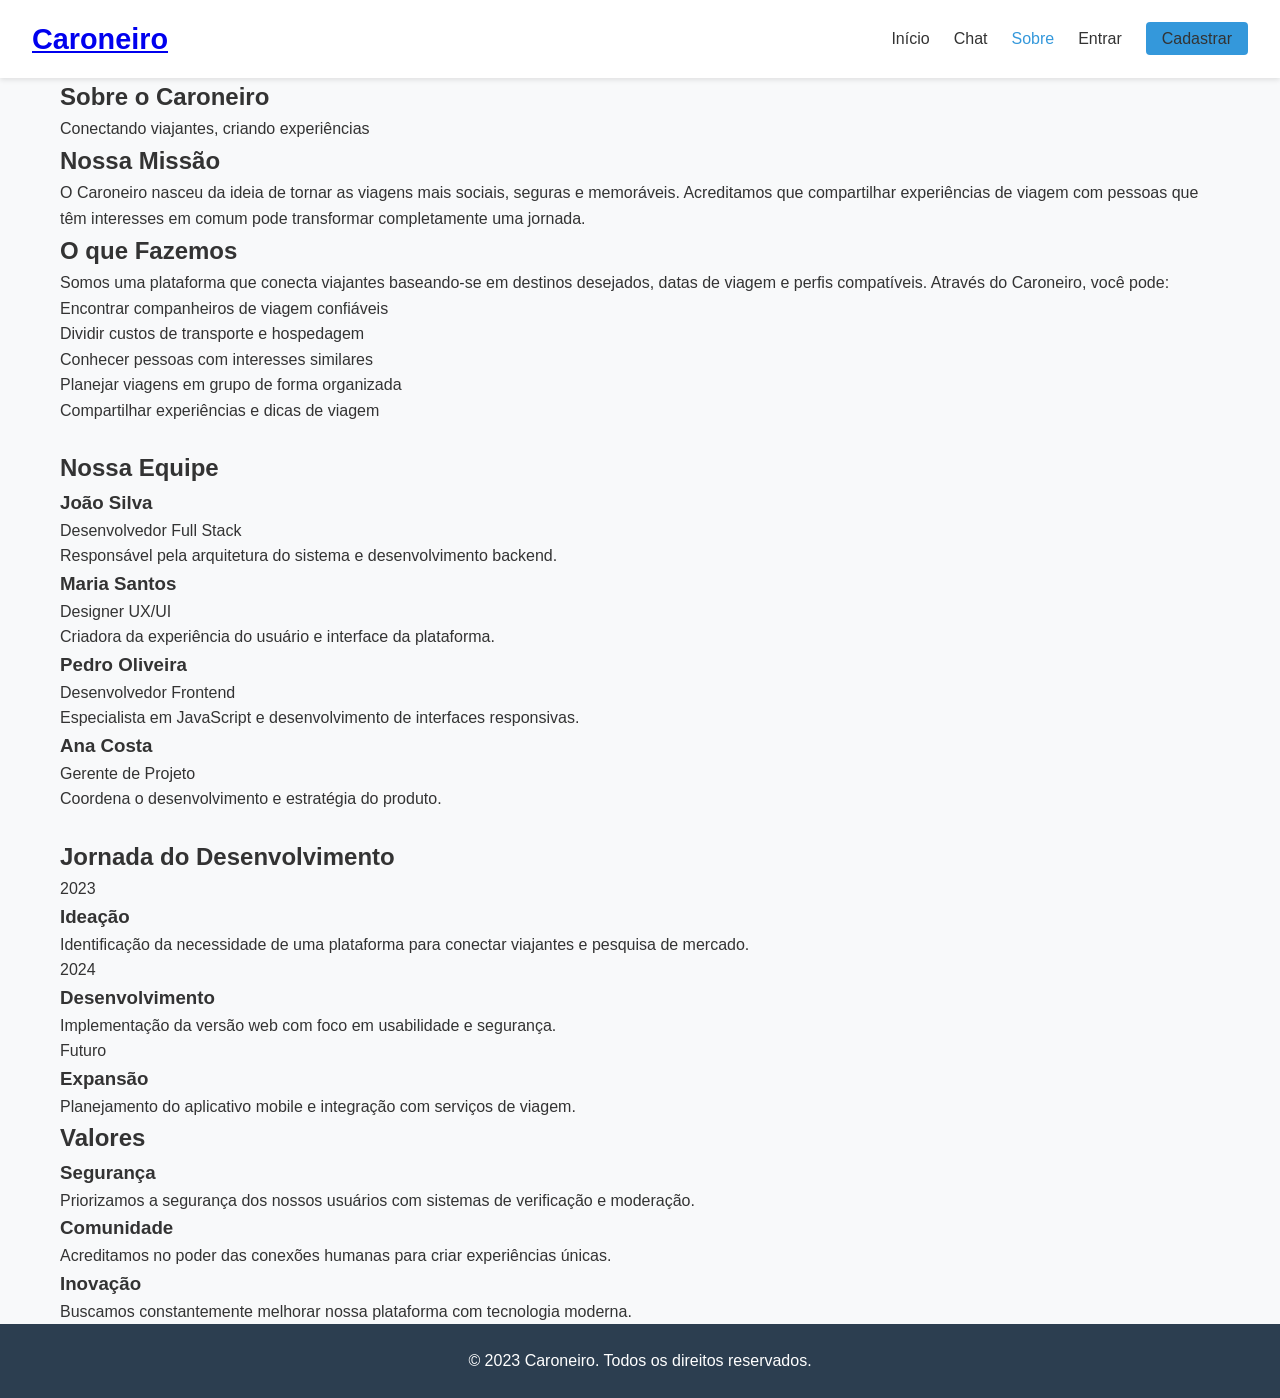
<file: caroneiro/about.html>
<!DOCTYPE html>
<html lang="pt-BR">
<head>
    <meta charset="UTF-8">
    <meta name="viewport" content="width=device-width, initial-scale=1.0">
    <title>Sobre o Projeto - Caroneiro</title>
    <link rel="stylesheet" href="../css/style.css">
    <link rel="stylesheet" href="../css/responsive.css">
</head>
<body>
    <header>
        <nav class="navbar">
            <div class="nav-brand">
                <h1><a href="index.html">Caroneiro</a></h1>
            </div>
            <ul class="nav-links">
                <li><a href="index.html">Início</a></li>
                <li><a href="chat.html">Chat</a></li>
                <li><a href="about.html" class="active">Sobre</a></li>
                <li><a href="login.html">Entrar</a></li>
                <li><a href="register.html" class="btn-primary">Cadastrar</a></li>
            </ul>
        </nav>
    </header>

    <main class="about-container">
        <section class="about-hero">
            <div class="container">
                <h1>Sobre o Caroneiro</h1>
                <p>Conectando viajantes, criando experiências</p>
            </div>
        </section>

        <section class="about-content">
            <div class="container">
                <div class="about-section">
                    <h2>Nossa Missão</h2>
                    <p>O Caroneiro nasceu da ideia de tornar as viagens mais sociais, seguras e memoráveis. Acreditamos que compartilhar experiências de viagem com pessoas que têm interesses em comum pode transformar completamente uma jornada.</p>
                </div>

                <div class="about-section">
                    <h2>O que Fazemos</h2>
                    <p>Somos uma plataforma que conecta viajantes baseando-se em destinos desejados, datas de viagem e perfis compatíveis. Através do Caroneiro, você pode:</p>
                    
                    <p>Encontrar companheiros de viagem confiáveis</p>
                    <p>Dividir custos de transporte e hospedagem</p>
                    <p>Conhecer pessoas com interesses similares</p>
                    <p>Planejar viagens em grupo de forma organizada</p>
                    <p>Compartilhar experiências e dicas de viagem</p>
                    
                </div>

                <br>
                <div class="about-section">
                    <h2>Nossa Equipe</h2>
                    <div class="team-grid">
                        <div class="team-member">
                            <div class="member-photo"></div>
                            <h3>João Silva</h3>
                            <p class="member-role">Desenvolvedor Full Stack</p>
                            <p>Responsável pela arquitetura do sistema e desenvolvimento backend.</p>
                        </div>
                        <div class="team-member">
                            <div class="member-photo"></div>
                            <h3>Maria Santos</h3>
                            <p class="member-role">Designer UX/UI</p>
                            <p>Criadora da experiência do usuário e interface da plataforma.</p>
                        </div>
                        <div class="team-member">
                            <div class="member-photo"></div>
                            <h3>Pedro Oliveira</h3>
                            <p class="member-role">Desenvolvedor Frontend</p>
                            <p>Especialista em JavaScript e desenvolvimento de interfaces responsivas.</p>
                        </div>
                        <div class="team-member">
                            <div class="member-photo"></div>
                            <h3>Ana Costa</h3>
                            <p class="member-role">Gerente de Projeto</p>
                            <p>Coordena o desenvolvimento e estratégia do produto.</p>
                        </div>
                    </div>
                </div>

                <br>
                <div class="about-section">
                    <h2>Jornada do Desenvolvimento</h2>
                    <div class="timeline">
                        <div class="timeline-item">
                            <div class="timeline-date">2023</div>
                            <div class="timeline-content">
                                <h3>Ideação</h3>
                                <p>Identificação da necessidade de uma plataforma para conectar viajantes e pesquisa de mercado.</p>
                            </div>
                        </div>
                        <div class="timeline-item">
                            <div class="timeline-date">2024</div>
                            <div class="timeline-content">
                                <h3>Desenvolvimento</h3>
                                <p>Implementação da versão web com foco em usabilidade e segurança.</p>
                            </div>
                        </div>
                        <div class="timeline-item">
                            <div class="timeline-date">Futuro</div>
                            <div class="timeline-content">
                                <h3>Expansão</h3>
                                <p>Planejamento do aplicativo mobile e integração com serviços de viagem.</p>
                            </div>
                        </div>
                    </div>
                </div>

                <div class="about-section">
                    <h2>Valores</h2>
                    <div class="values-grid">
                        <div class="value-card">
                            <h3>Segurança</h3>
                            <p>Priorizamos a segurança dos nossos usuários com sistemas de verificação e moderação.</p>
                        </div>
                        <div class="value-card">
                            <h3>Comunidade</h3>
                            <p>Acreditamos no poder das conexões humanas para criar experiências únicas.</p>
                        </div>
                        <div class="value-card">
                            <h3>Inovação</h3>
                            <p>Buscamos constantemente melhorar nossa plataforma com tecnologia moderna.</p>
                        </div>
                    </div>
                </div>
            </div>
        </section>
    </main>

    <footer>
        <div class="container">
            <p>&copy; 2023 Caroneiro. Todos os direitos reservados.</p>
        </div>
    </footer>

    <script src="../js/app.js"></script>
</body>
</html>
</file>
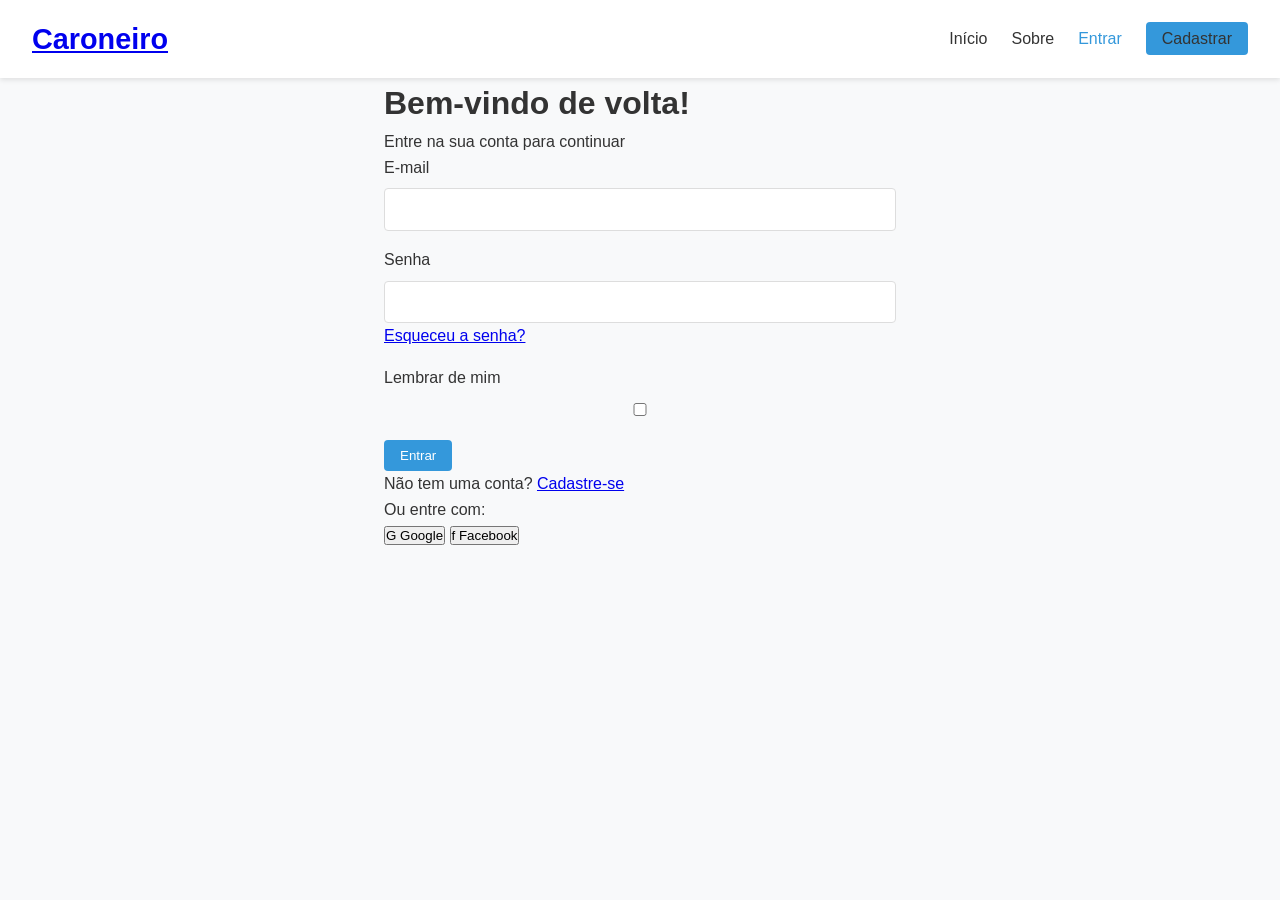
<file: caroneiro/login.html>
<!DOCTYPE html>
<html lang="pt-BR">
<head>
    <meta charset="UTF-8">
    <meta name="viewport" content="width=device-width, initial-scale=1.0">
    <title>Login - Caroneiro</title>
    <link rel="stylesheet" href="../css/style.css">
    <link rel="stylesheet" href="../css/responsive.css">
</head>
<body>
    <header>
        <nav class="navbar">
            <div class="nav-brand">
                <h1><a href="index.html">Caroneiro</a></h1>
            </div>
            <ul class="nav-links">
                <li><a href="index.html">Início</a></li>
                <li><a href="about.html">Sobre</a></li>
                <li><a href="login.html" class="active">Entrar</a></li>
                <li><a href="register.html" class="btn-primary">Cadastrar</a></li>
            </ul>
        </nav>
    </header>

    <main class="auth-container">
     <div class="container_login">
        <div class="auth-card">
            <div class="auth-header">
                <h1>Bem-vindo de volta!</h1>
                <p>Entre na sua conta para continuar</p>
            </div>
            
            <form id="login-form" class="auth-form">
                <div class="form-group">
                    <label for="email">E-mail</label>
                    <input type="email" id="email" name="email" required>
                </div>
                
                <div class="form-group">
                    <label for="password">Senha</label>
                    <input type="password" id="password" name="password" required>
                    <div class="password-actions">
                        <a href="#" class="forgot-password">Esqueceu a senha?</a>
                    </div>
                </div>
                
                <div class="form-group checkbox-group">
                    <label for="remember">Lembrar de mim</label>
                    <input type="checkbox" id="remember" name="remember">
                </div>
                
                <button type="submit" class="btn-primary btn-full">Entrar</button>
            </form>
            
            <div class="auth-footer">
                <p>Não tem uma conta? <a href="register.html">Cadastre-se</a></p>
                
                <div class="social-login">
                    <p>Ou entre com:</p>
                    <div class="social-buttons">
                        <button type="button" class="btn-social btn-google">
                            <span class="social-icon">G</span>
                            Google
                        </button>
                        <button type="button" class="btn-social btn-facebook">
                            <span class="social-icon">f</span>
                            Facebook
                        </button>
                    </div>
                </div>
            </div>
        </div>
     </div>
    </main>

    <script src="../js/auth.js"></script>
</body>
</html>
</file>
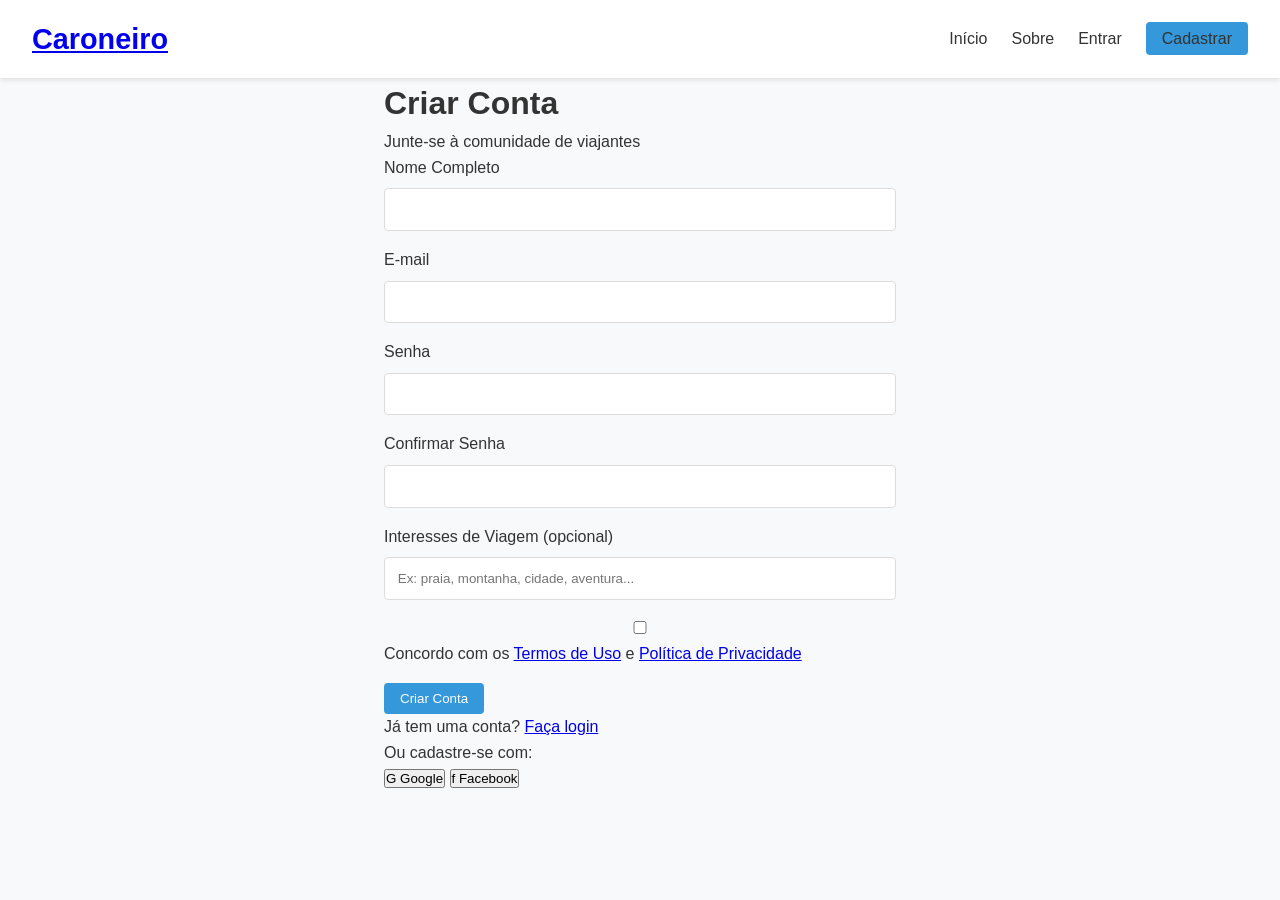
<file: caroneiro/register.html>
<!DOCTYPE html>
<html lang="pt-BR">
<head>
    <meta charset="UTF-8">
    <meta name="viewport" content="width=device-width, initial-scale=1.0">
    <title>Cadastro - Caroneiro</title>
    <link rel="stylesheet" href="../css/style.css">
    <link rel="stylesheet" href="../css/responsive.css">
</head>
<body>
    <header>
        <nav class="navbar">
            <div class="nav-brand">
                <h1><a href="index.html">Caroneiro</a></h1>
            </div>
            <ul class="nav-links">
                <li><a href="index.html">Início</a></li>
                <li><a href="about.html">Sobre</a></li>
                <li><a href="login.html">Entrar</a></li>
                <li><a href="register.html" class="btn-primary">Cadastrar</a></li>
            </ul>
        </nav>
    </header>

    <main class="auth-container">
     <div class="container_login">
        <div class="auth-card">
            <div class="auth-header">
                <h1>Criar Conta</h1>
                <p>Junte-se à comunidade de viajantes</p>
            </div>
            
            <form id="register-form" class="auth-form">
                <div class="form-group">
                    <label for="name">Nome Completo</label>
                    <input type="text" id="name" name="name" required>
                </div>
                
                <div class="form-group">
                    <label for="email">E-mail</label>
                    <input type="email" id="email" name="email" required>
                </div>
                
                <div class="form-group">
                    <label for="password">Senha</label>
                    <input type="password" id="password" name="password" minlength="6" required>
                    
                </div>
                
                <div class="form-group">
                    <label for="confirm-password">Confirmar Senha</label>
                    <input type="password" id="confirm-password" name="confirm-password" required>
                </div>
                
                <div class="form-group">
                    <label for="interests">Interesses de Viagem (opcional)</label>
                    <input type="text" id="interests" name="interests" placeholder="Ex: praia, montanha, cidade, aventura...">
                </div>
                
                <div class="form-group checkbox-group">
                    <input type="checkbox" id="terms" name="terms" required>
                    <label for="terms">Concordo com os <a href="#">Termos de Uso</a> e <a href="#">Política de Privacidade</a></label>
                </div>
                
                <button type="submit" class="btn-primary btn-full">Criar Conta</button>
            </form>
            
            <div class="auth-footer">
                <p>Já tem uma conta? <a href="login.html">Faça login</a></p>
                
                <div class="social-login">
                    <p>Ou cadastre-se com:</p>
                    <div class="social-buttons">
                        <button type="button" class="btn-social btn-google">
                            <span class="social-icon">G</span>
                            Google
                        </button>
                        <button type="button" class="btn-social btn-facebook">
                            <span class="social-icon">f</span>
                            Facebook
                        </button>
                    </div>
                </div>
            </div>
        </div>
     </div>
    </main>

    <script src="../js/auth.js"></script>
</body>
</html>
</file>
<file: css/style.css>
/* Reset e configurações básicas */
* {
    margin: 0;
    padding: 0;
    box-sizing: border-box;
}

body {
    font-family: 'Segoe UI', Tahoma, Geneva, Verdana, sans-serif;
    line-height: 1.6;
    color: #333;
    background-color: #f8f9fa;
}

.container {
    max-width: 1200px;
    margin: 0 auto;
    padding: 0 20px;
}

/* Navegação */
.navbar {
    display: flex;
    justify-content: space-between;
    align-items: center;
    padding: 1rem 2rem;
    background-color: #fff;
    box-shadow: 0 2px 5px rgba(0,0,0,0.1);
}

.nav-brand h1 {
    color: #3498db;
    font-size: 1.8rem;
}

.nav-links {
    display: flex;
    list-style: none;
    gap: 1.5rem;
}

.nav-links a {
    text-decoration: none;
    color: #333;
    font-weight: 500;
    transition: color 0.3s;
}

.nav-links a:hover, .nav-links a.active {
    color: #3498db;
}

/* Botões */
.btn-primary {
    background-color: #3498db;
    color: white;
    border: none;
    padding: 0.5rem 1rem;
    border-radius: 4px;
    cursor: pointer;
    font-weight: 500;
    transition: background-color 0.3s;
}

.btn-primary:hover {
    background-color: #2980b9;
}

.btn-large {
    background-color: #3498db;
    color: white;
    border: none;
    padding: 0.8rem 1.5rem;
    border-radius: 4px;
    cursor: pointer;
    font-size: 1.1rem;
    font-weight: 500;
    transition: background-color 0.3s;
    text-decoration: none;
    display: inline-block;
}

.btn-large:hover {
    background-color: #2980b9;
}

/* Hero Section */
.hero {
    background: linear-gradient(rgba(0,0,0,0.5), rgba(0,0,0,0.5)), url('../assets/images/hero-bg.jpg');
    background-size: cover;
    background-position: center;
    color: white;
    padding: 5rem 2rem;
    text-align: center;
}

.hero-content h1 {
    font-size: 2.5rem;
    margin-bottom: 1rem;
}

.hero-content p {
    font-size: 1.2rem;
    margin-bottom: 2rem;
    max-width: 600px;
    margin-left: auto;
    margin-right: auto;
}

/* Search Section */
.search-section {
    padding: 3rem 0;
    background-color: white;
}

.search-section h2 {
    text-align: center;
    margin-bottom: 1.5rem;
    color: #2c3e50;
}

.search-box {
    display: flex;
    max-width: 600px;
    margin: 0 auto;
}

.search-box input {
    flex: 1;
    padding: 0.8rem;
    border: 1px solid #ddd;
    border-radius: 4px 0 0 4px;
    font-size: 1rem;
}

.search-box button {
    border-radius: 0 4px 4px 0;
}

/* How It Works Section */
.how-it-works {
    padding: 4rem 0;
    background-color: #f8f9fa;
}

.how-it-works h2 {
    text-align: center;
    margin-bottom: 3rem;
    color: #2c3e50;
}

.steps {
    display: flex;
    justify-content: space-between;
    gap: 2rem;
}

.step {
    flex: 1;
    text-align: center;
    padding: 2rem;
    background-color: white;
    border-radius: 8px;
    box-shadow: 0 2px 10px rgba(0,0,0,0.1);
}

.step-number {
    display: inline-flex;
    align-items: center;
    justify-content: center;
    width: 50px;
    height: 50px;
    background-color: #3498db;
    color: white;
    border-radius: 50%;
    font-size: 1.5rem;
    font-weight: bold;
    margin-bottom: 1rem;
}

.step h3 {
    margin-bottom: 1rem;
    color: #2c3e50;
}

/* Perfil */
.profile-container {
    max-width: 1000px;
    margin: 2rem auto;
    padding: 0 20px;
}

.profile-header {
    display: flex;
    gap: 2rem;
    background-color: white;
    padding: 2rem;
    border-radius: 8px;
    box-shadow: 0 2px 10px rgba(0,0,0,0.1);
    margin-bottom: 2rem;
}

.profile-picture {
    text-align: center;
}

.profile-picture img {
    width: 150px;
    height: 150px;
    border-radius: 50%;
    object-fit: cover;
    margin-bottom: 1rem;
}

.profile-info h1 {
    margin-bottom: 0.5rem;
    color: #2c3e50;
}

.profile-stats {
    display: flex;
    gap: 2rem;
    margin: 1.5rem 0;
}

.stat {
    text-align: center;
}

.stat-number {
    display: block;
    font-size: 1.5rem;
    font-weight: bold;
    color: #3498db;
}

.stat-label {
    font-size: 0.9rem;
    color: #7f8c8d;
}

.profile-section {
    background-color: white;
    padding: 1.5rem;
    border-radius: 8px;
    box-shadow: 0 2px 10px rgba(0,0,0,0.1);
    margin-bottom: 1.5rem;
}

.profile-section h2 {
    margin-bottom: 1rem;
    color: #2c3e50;
    border-bottom: 1px solid #eee;
    padding-bottom: 0.5rem;
}

/* Chat */
.chat-container {
    display: flex;
    height: calc(100vh - 80px);
}

.chat-sidebar {
    width: 300px;
    background-color: white;
    border-right: 1px solid #eee;
    display: flex;
    flex-direction: column;
}

.chat-header {
    padding: 1rem;
    border-bottom: 1px solid #eee;
}

.conversations-list {
    flex: 1;
    overflow-y: auto;
}

.conversation-item {
    padding: 1rem;
    border-bottom: 1px solid #eee;
    cursor: pointer;
    transition: background-color 0.2s;
}

.conversation-item:hover {
    background-color: #f8f9fa;
}

.conversation-item.active {
    background-color: #e3f2fd;
}

.chat-main {
    flex: 1;
    display: flex;
    flex-direction: column;
}

.chat-placeholder {
    flex: 1;
    display: flex;
    align-items: center;
    justify-content: center;
    color: #7f8c8d;
}

.active-chat {
    flex: 1;
    display: flex;
    flex-direction: column;
}

.chat-messages {
    flex: 1;
    padding: 1rem;
    overflow-y: auto;
}

.message {
    margin-bottom: 1rem;
    max-width: 70%;
}

.message.own {
    margin-left: auto;
}

.message-content {
    padding: 0.8rem;
    border-radius: 8px;
    background-color: #e3f2fd;
}

.message.own .message-content {
    background-color: #3498db;
    color: white;
}

.chat-input {
    display: flex;
    padding: 1rem;
    border-top: 1px solid #eee;
    background-color: white;
}

.chat-input input {
    flex: 1;
    padding: 0.8rem;
    border: 1px solid #ddd;
    border-radius: 4px;
    margin: 0 0.5rem;
}

.input-actions {
    display: flex;
    gap: 0.5rem;
}

.icon-btn {
    background: none;
    border: none;
    cursor: pointer;
    color: #7f8c8d;
    font-size: 1.2rem;
}

/* Modal */
.modal {
    display: none;
    position: fixed;
    top: 0;
    left: 0;
    width: 100%;
    height: 100%;
    background-color: rgba(0,0,0,0.5);
    z-index: 1000;
}

.modal-content {
    background-color: white;
    margin: 5% auto;
    padding: 2rem;
    border-radius: 8px;
    width: 90%;
    max-width: 500px;
    position: relative;
}

.close {
    position: absolute;
    top: 1rem;
    right: 1.5rem;
    font-size: 1.5rem;
    cursor: pointer;
}

#email, #password, #terms, #interests, #confirm-password, #name{
    width: 40vw;
}

.form-group {
    margin-bottom: 1rem;
}

.form-group label {
    display: block;
    margin-bottom: 0.5rem;
    font-weight: 500;
}

.form-group input, .form-group textarea {
    width: 100%;
    padding: 0.8rem;
    border: 1px solid #ddd;
    border-radius: 4px;
    font-family: inherit;
}

/* Footer */
footer {
    background-color: #2c3e50;
    color: white;
    text-align: center;
    padding: 1.5rem 0;
}

/* Responsividade */
@media (max-width: 768px) {
    .navbar {
        flex-direction: column;
        padding: 1rem;
    }
    
    .nav-links {
        margin-top: 1rem;
        flex-wrap: wrap;
        justify-content: center;
    }
    
    .steps {
        flex-direction: column;
    }
    
    .profile-header {
        flex-direction: column;
        text-align: center;
    }
    
    .profile-stats {
        justify-content: center;
    }
    
    .chat-container {
        flex-direction: column;
    }
    
    .chat-sidebar {
        width: 100%;
        height: 300px;
    }
}
.container_login{
    display: flex;
    justify-content: center;
}

/* Mensagem de autenticação necessária */
.auth-required-message {
    display: flex;
    justify-content: center;
    align-items: center;
    height: 60vh;
    text-align: center;
}

.auth-required-message .message-content {
    background: white;
    padding: 3rem;
    border-radius: 10px;
    box-shadow: 0 5px 15px rgba(0,0,0,0.1);
    max-width: 400px;
}

.auth-required-message h2 {
    color: #3498db;
    margin-bottom: 1rem;
}

.auth-actions {
    display: flex;
    flex-direction: column;
    gap: 1rem;
    margin-top: 2rem;
}

.btn-link {
    color: #3498db;
    text-decoration: none;
    background: none;
    border: none;
    cursor: pointer;
    font-size: 0.9rem;
}

.btn-link:hover {
    text-decoration: underline;
}

/* Estilos para lista de conversas */
.conversation-avatar {
    width: 50px;
    height: 50px;
    border-radius: 50%;
    overflow: hidden;
    margin-right: 1rem;
}

.conversation-avatar img {
    width: 100%;
    height: 100%;
    object-fit: cover;
}

.conversation-item {
    display: flex;
    align-items: center;
    padding: 1rem;
    border-bottom: 1px solid #eee;
    cursor: pointer;
    transition: background-color 0.2s;
}

.conversation-item:hover {
    background-color: #f8f9fa;
}

.conversation-item.active {
    background-color: #e3f2fd;
}

.conversation-info {
    flex: 1;
}

.conversation-header {
    display: flex;
    justify-content: space-between;
    align-items: center;
    margin-bottom: 0.25rem;
}

.conversation-header h4 {
    margin: 0;
    color: #2c3e50;
}

.conversation-time {
    font-size: 0.8rem;
    color: #7f8c8d;
}

.conversation-preview {
    margin: 0;
    color: #7f8c8d;
    font-size: 0.9rem;
    overflow: hidden;
    text-overflow: ellipsis;
    white-space: nowrap;
}

.unread-badge {
    background-color: #e74c3c;
    color: white;
    border-radius: 50%;
    width: 20px;
    height: 20px;
    display: flex;
    align-items: center;
    justify-content: center;
    font-size: 0.7rem;
    font-weight: bold;
}
</file>
<file: css/responsive.css>
/* Estilos Responsivos para o Caroneiro */

/* Tablets */
@media (max-width: 1024px) {
    .container {
        padding: 0 15px;
    }
    
    .hero-content h1 {
        font-size: 2.2rem;
    }
    
    .steps {
        gap: 1.5rem;
    }
    
    .profile-header {
        flex-direction: column;
        text-align: center;
    }
    
    .profile-stats {
        justify-content: center;
    }
    
    .team-grid {
        grid-template-columns: repeat(2, 1fr);
    }
}

/* Tablets Pequenos e Smartphones Grandes */
@media (max-width: 768px) {
    .navbar {
        flex-direction: column;
        padding: 1rem;
    }
    
    .nav-links {
        margin-top: 1rem;
        flex-wrap: wrap;
        justify-content: center;
        gap: 1rem;
    }
    
    .hero {
        padding: 3rem 1rem;
    }
    
    .hero-content h1 {
        font-size: 1.8rem;
    }
    
    .hero-content p {
        font-size: 1rem;
    }
    
    .steps {
        flex-direction: column;
        gap: 1.5rem;
    }
    
    .step {
        padding: 1.5rem;
    }
    
    .search-box {
        flex-direction: column;
    }
    
    .search-box input {
        border-radius: 4px;
        margin-bottom: 0.5rem;
    }
    
    .search-box button {
        border-radius: 4px;
        width: 100%;
    }
    
    /* Chat Responsivo */
    .chat-container {
        flex-direction: column;
        height: auto;
        min-height: calc(100vh - 80px);
    }
    
    .chat-sidebar {
        width: 100%;
        height: 300px;
        border-right: none;
        border-bottom: 1px solid #eee;
    }
    
    .chat-main {
        height: 500px;
    }
    
    /* Perfil Responsivo */
    .profile-header {
        padding: 1.5rem;
    }
    
    .profile-picture img {
        width: 120px;
        height: 120px;
    }
    
    .profile-stats {
        gap: 1.5rem;
    }
    
    /* Auth Pages */
    .auth-card {
        margin: 1rem;
        padding: 1.5rem;
    }
    
    .social-buttons {
        flex-direction: column;
    }
    
    /* About Page */
    .team-grid {
        grid-template-columns: 1fr;
    }
    
    .values-grid {
        grid-template-columns: 1fr;
    }
    
    .timeline::before {
        left: 20px;
    }
    
    .timeline-item {
        padding-left: 50px;
    }
    
    .timeline-date {
        position: static;
        margin-bottom: 0.5rem;
        text-align: left;
    }
    
    /* Modal */
    .modal-content {
        margin: 10% auto;
        width: 95%;
        padding: 1.5rem;
    }
}

/* Smartphones */
@media (max-width: 480px) {
    .nav-brand h1 {
        font-size: 1.5rem;
    }
    
    .hero-content h1 {
        font-size: 1.5rem;
    }
    
    .btn-large {
        padding: 0.6rem 1.2rem;
        font-size: 1rem;
    }
    
    .profile-container {
        padding: 0 10px;
    }
    
    .profile-section {
        padding: 1rem;
    }
    
    .chat-input {
        flex-wrap: wrap;
    }
    
    .chat-input input {
        margin: 0.5rem 0;
        order: 3;
        width: 100%;
    }
    
    .input-actions {
        order: 1;
    }
    
    .chat-input button {
        order: 2;
        flex: 1;
        margin-left: 0.5rem;
    }
    
    .message {
        max-width: 85%;
    }
    
    .auth-card {
        margin: 0.5rem;
        padding: 1rem;
    }
    
    .form-group input, 
    .form-group textarea {
        padding: 0.6rem;
    }
    
    /* Destination Cards */
    .destinations-grid {
        grid-template-columns: 1fr;
    }
    
    .destination-card {
        margin-bottom: 1rem;
    }
}

/* Telas Muito Pequenas */
@media (max-width: 320px) {
    .navbar {
        padding: 0.5rem;
    }
    
    .nav-links {
        gap: 0.5rem;
    }
    
    .nav-links a {
        font-size: 0.9rem;
    }
    
    .hero {
        padding: 2rem 0.5rem;
    }
    
    .hero-content h1 {
        font-size: 1.3rem;
    }
    
    .container {
        padding: 0 10px;
    }
}

/* Orientação Landscape para Mobile */
@media (max-height: 500px) and (orientation: landscape) {
    .hero {
        padding: 2rem 1rem;
    }
    
    .auth-container {
        padding: 1rem 0;
    }
    
    .chat-container {
        height: calc(100vh - 60px);
    }
    
    .chat-sidebar {
        height: 200px;
    }
}

/* High DPI Displays */
@media (-webkit-min-device-pixel-ratio: 2), (min-resolution: 192dpi) {
    .hero {
        background-image: linear-gradient(rgba(0,0,0,0.5), rgba(0,0,0,0.5)), url('../assets/images/hero-bg@2x.jpg');
    }
}

/* Modo Escuro (opcional) */
@media (prefers-color-scheme: dark) {
    /* Poderia ser implementado no futuro */
}

/* Impressão */
@media print {
    .navbar,
    .chat-input,
    .btn-primary,
    .search-box {
        display: none;
    }
    
    body {
        background: white;
        color: black;
    }
}
</file>
